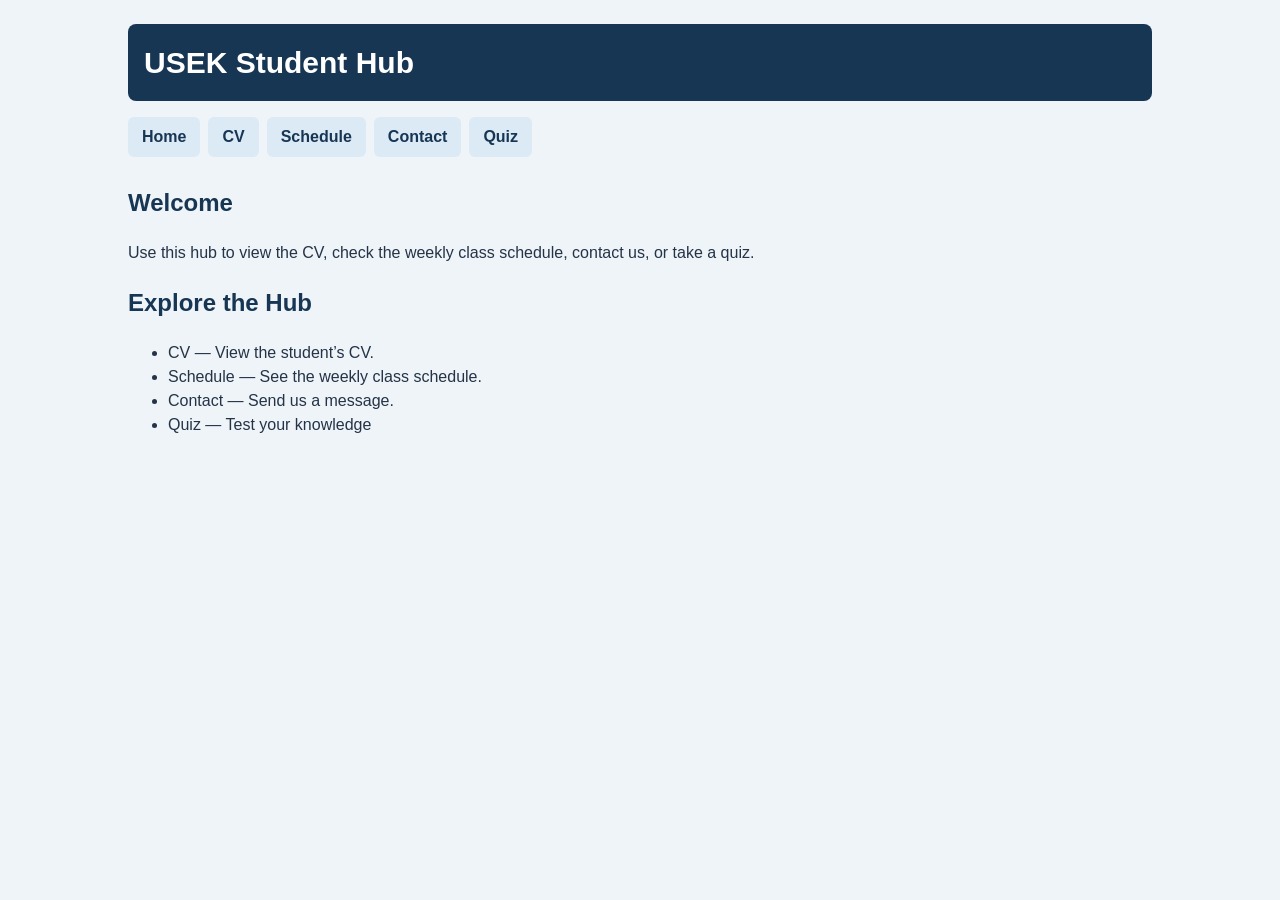
<file: index.html>
<!DOCTYPE html>
<HTML>
<head>
    <meta name="viewport" content="width=device-width, initial-scale=1.0">
    <link rel="stylesheet" href="style.css">
    <title>
USEK Student Hub

    </title> 


</head>
<body><h1>USEK Student Hub
</h1>
<nav><ul>
    <li><a href="index.html">Home</a></li>
    <li><a href="cv.html"> CV</a></li>
    <li><a href="schedule.html">Schedule</a></li>
    <li><a href="ContactForm.html">Contact</a></li>
    <li><a href="quiz.html">Quiz</a></li>
    
</ul></nav>

<h2> Welcome </h2>
<p>Use this hub to view the CV, check the weekly class schedule, contact us, or take a quiz.</p>
<h2>Explore the Hub</h2>
<ul>
    <li>CV — View the student’s CV.</li>
    <li>Schedule — See the weekly class schedule.</li>
    <li>Contact — Send us a message.</li>
    <li>Quiz — Test your knowledge</li>
    
    
</ul>

</body>

</HTML>
</file>
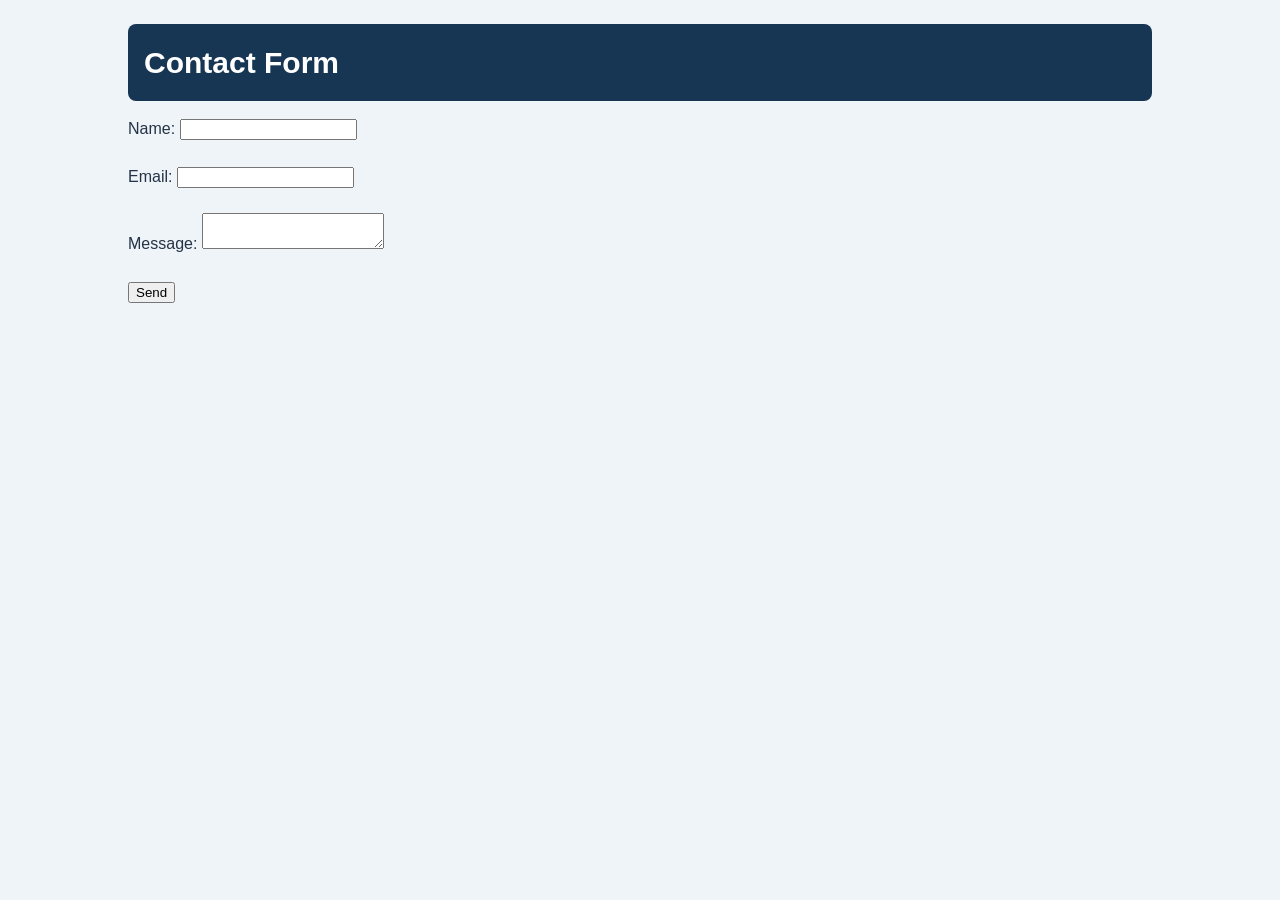
<file: ContactForm.html>
<!DOCTYPE html>
<html>
<head>
		 <link rel="stylesheet" href="style.css">
       <title>Contact Form</title>
</head>

      <body>
	  
	       <div>
		   
	       <h1>Contact Form</h1>
		   
		<form>
		     Name:
		 <input type="text">
		 <br><br> 
		 
		 Email:
		 <input type="email">
		 <br><br>
		 
		 
		 Message:
		 <textarea></textarea>
		 <br><br>
		 
		 
		 <input type="submit" value="Send">
		 </form>
		 </div>
		 
		 
		 </body>
		 </html>
</file>
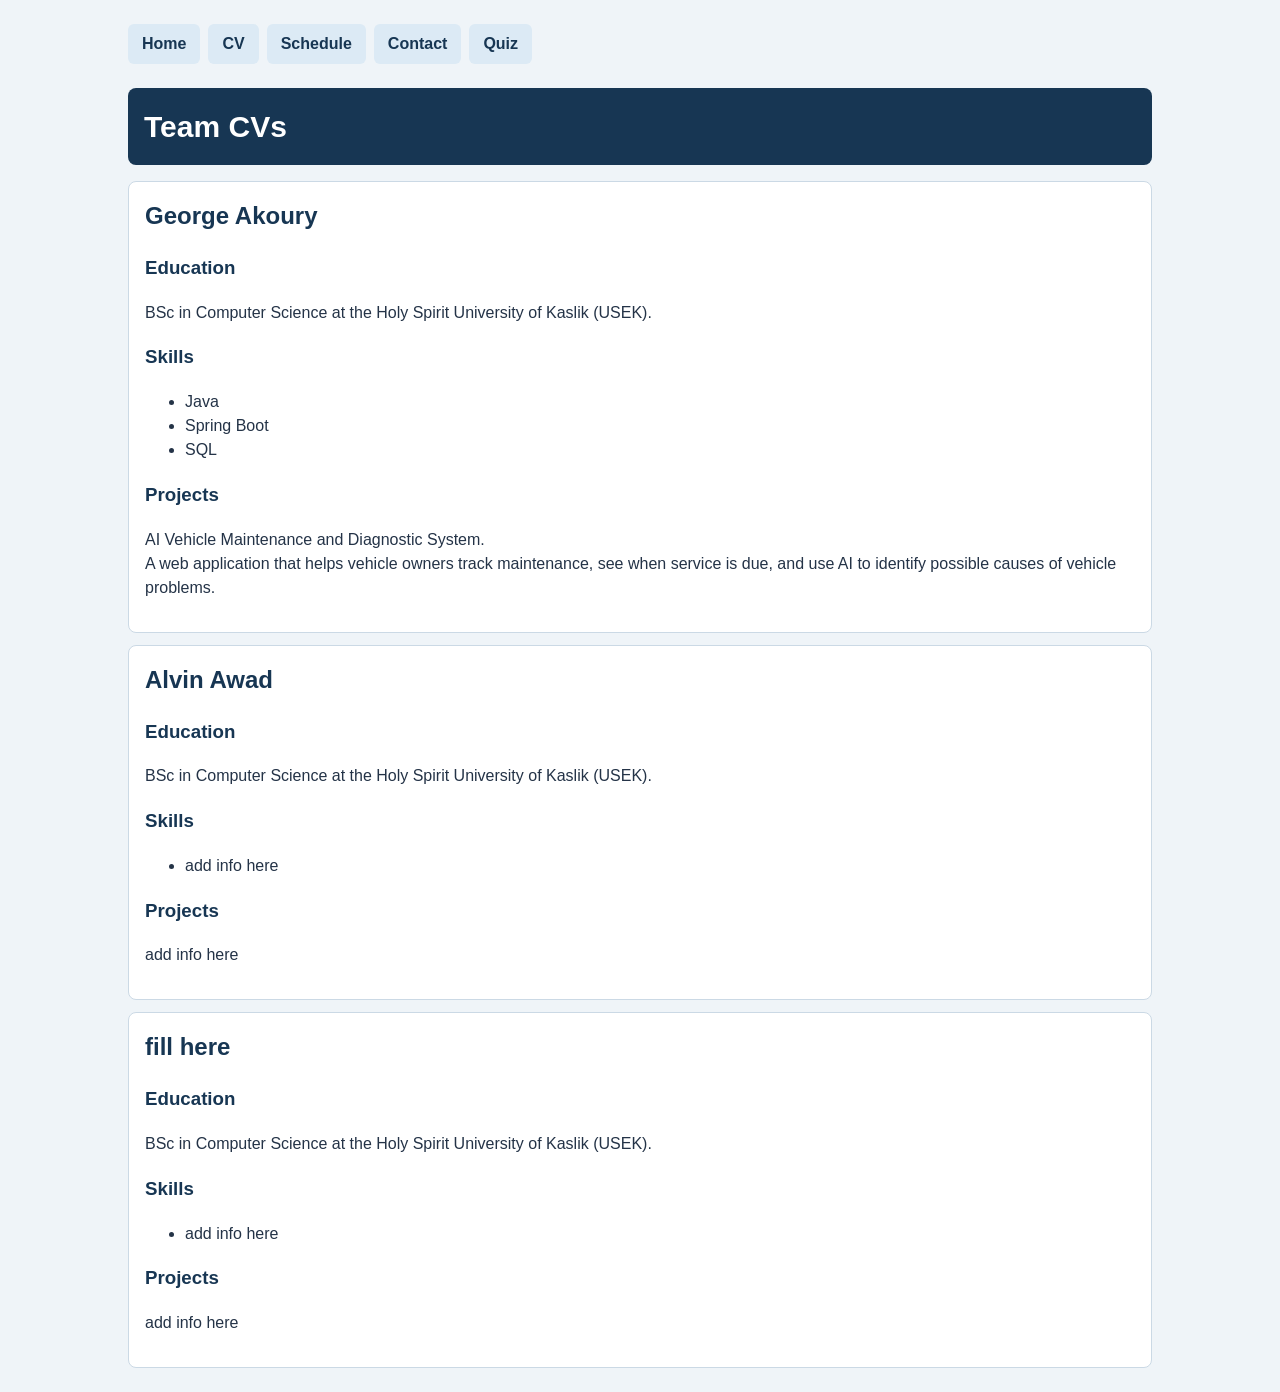
<file: cv.html>
<!DOCTYPE html>
<HTML>
<head>
    <meta name="viewport" content="width=device-width, initial-scale=1.0">
    <link rel="stylesheet" href="style.css">
    <title>
CV | USEK Student Hub.

    </title> 


</head>
<body><nav><ul>
    <li><a href="index.html">Home</a></li>
    <li><a href="cv.html"> CV</a></li>
    <li><a href="schedule.html">Schedule</a></li>
    <li><a href="ContactForm.html">Contact</a></li>
    <li><a href="quiz.html">Quiz</a></li>
    
</ul></nav>
    
    <h1>Team CVs</h1>
    <section>
        <h2>George Akoury</h2>
    <h3>Education</h3>
    <p>BSc in Computer Science at the Holy Spirit University of Kaslik (USEK).</p>
    <h3>Skills</h3>
    <ul><li>Java</li>
    <li>Spring Boot</li>
    <li>SQL</li>
    </ul>
    <h3>Projects</h3>
    <p>AI Vehicle Maintenance and Diagnostic System.<br>
        A web application that helps vehicle owners track maintenance, see when service is due, and use AI to identify possible causes of vehicle problems.
    </p>
    </section>
    <section>
        <h2>Alvin Awad</h2>
        <h3>Education</h3>
        <p>BSc in Computer Science at the Holy Spirit University of Kaslik (USEK).</p>
        <h3>Skills</h3>
        <ul><li>add info here</li></ul>
        <h3>Projects</h3>
        <p>add info here </p>

    </section>
    <section>
        <h2>fill here </h2>
        <h3>Education</h3>
        <p>BSc in Computer Science at the Holy Spirit University of Kaslik (USEK).</p>
        <h3>Skills</h3>
        <ul><li>add info here</li></ul>
        <h3>Projects</h3>
        <p>add info here </p>
        
    </section>

</body>
</HTML>
</file>
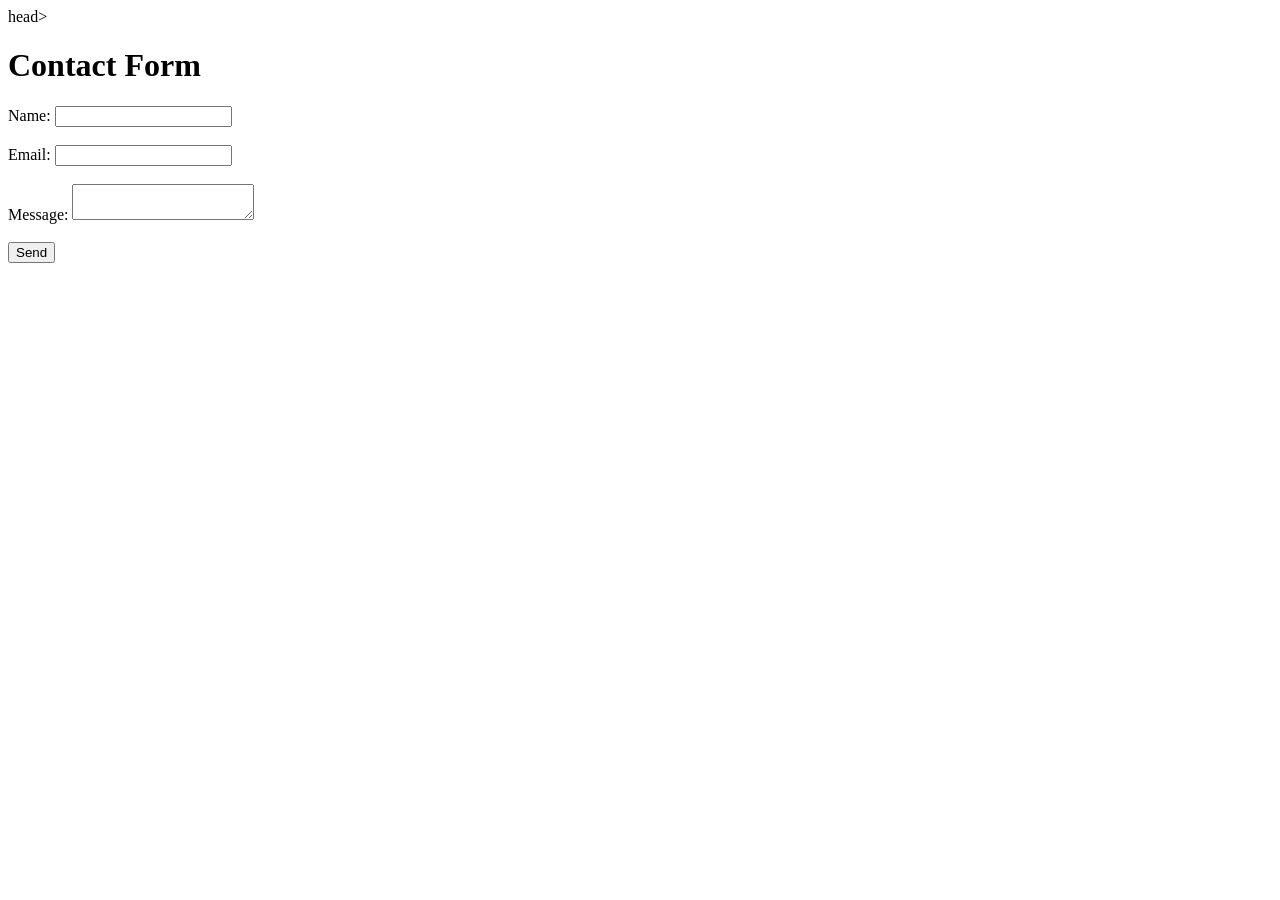
<file: JavaScriptValidation.html>
<!DOCTYPE html>
<html>
head>
    <title>JavaScript Validation</title>
</head>

<body>

    <div>
        <h1>Contact Form</h1>

        <form onsubmit="return validateForm();">

            Name:
            <input type="text" id="name">

            <br><br>

            Email:
            <input type="text" id="email">

            <br><br>

            Message:
            <textarea id="message"></textarea>

            <br><br>

            <input type="submit" value="Send">

        </form>
    </div>

    <script>

        function validateForm() {

            var name = document.getElementById("name").value;
            var email = document.getElementById("email").value;
            var message = document.getElementById("message").value;

            if (name == "" || email == "" || message == "") {
                alert("Please fill in all fields.");
                return false;
            }

            if (email.indexOf("@") == -1) {
                alert("Please enter a valid email.");
                return false;
            }

            alert("Form submitted successfully!");
            return true;
        }

    </script>

</body>
</html>
</file>
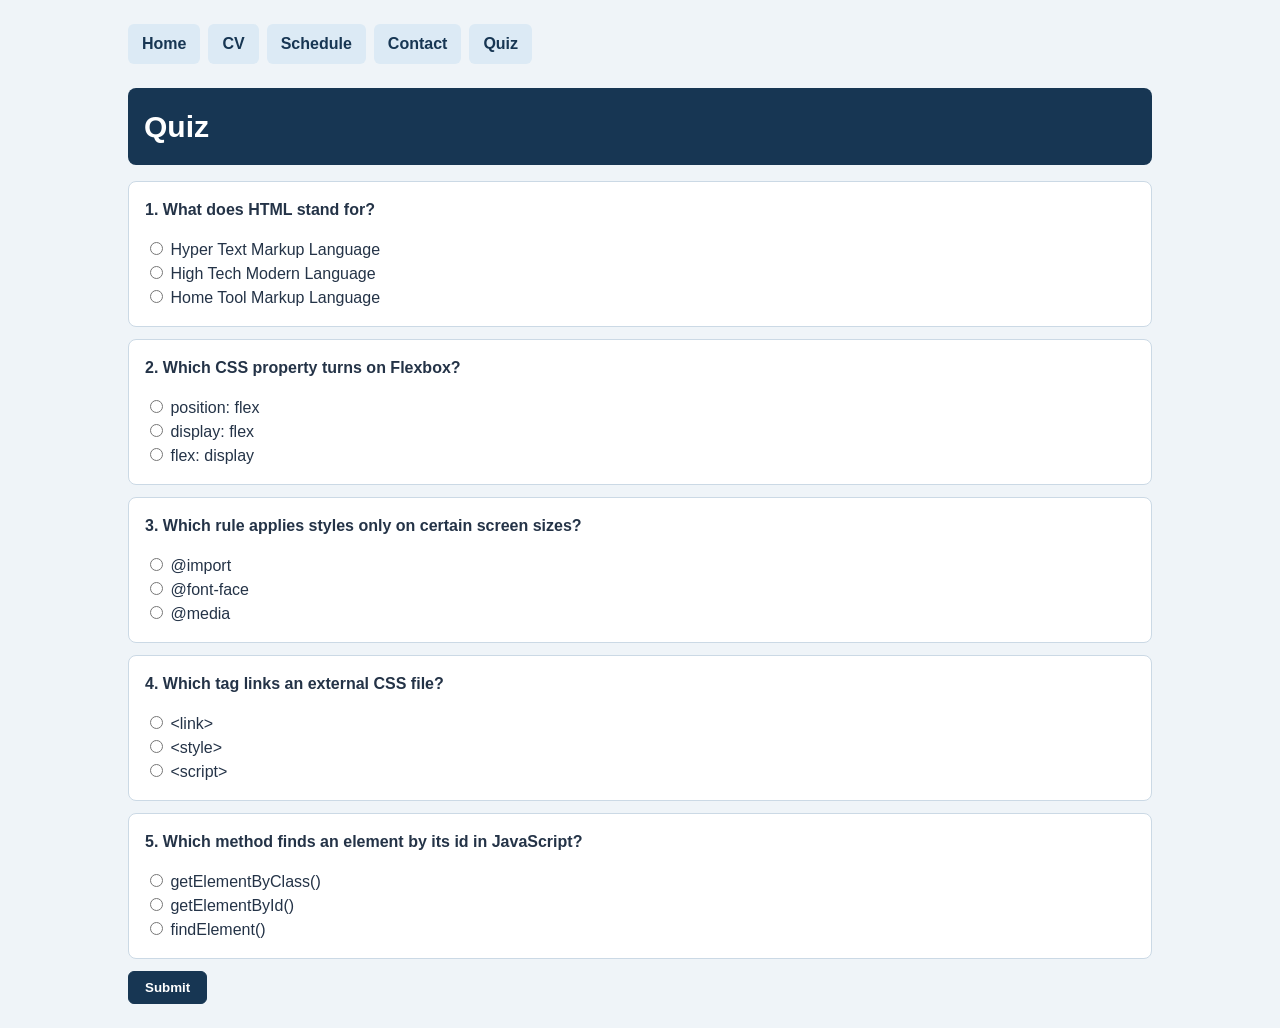
<file: quiz.html>
<!DOCTYPE html>
<html lang="en">
<head>
    <meta charset="UTF-8">
    <meta name="viewport" content="width=device-width, initial-scale=1.0">
    <title>Quiz</title>
    <link rel="stylesheet" href="style.css">
</head>
<body>
    <nav><ul>
    <li><a href="index.html">Home</a></li>
    <li><a href="cv.html"> CV</a></li>
    <li><a href="schedule.html">Schedule</a></li>
    <li><a href="ContactForm.html">Contact</a></li>
    <li><a href="quiz.html">Quiz</a></li>
    
</ul></nav>
 <h1>Quiz</h1>

<div class="question">
  <p>1. What does HTML stand for?</p>
  <label><input type="radio" name="q1" value="a"> Hyper Text Markup Language</label><br>
  <label><input type="radio" name="q1" value="b"> High Tech Modern Language</label><br>
  <label><input type="radio" name="q1" value="c"> Home Tool Markup Language</label>
</div>

<div class="question">
  <p>2. Which CSS property turns on Flexbox?</p>
  <label><input type="radio" name="q2" value="a"> position: flex</label><br>
  <label><input type="radio" name="q2" value="b"> display: flex</label><br>
  <label><input type="radio" name="q2" value="c"> flex: display</label>
</div>

<div class="question">
  <p>3. Which rule applies styles only on certain screen sizes?</p>
  <label><input type="radio" name="q3" value="a"> @import</label><br>
  <label><input type="radio" name="q3" value="b"> @font-face</label><br>
  <label><input type="radio" name="q3" value="c"> @media</label>
</div>

<div class="question">
  <p>4. Which tag links an external CSS file?</p>
  <label><input type="radio" name="q4" value="a"> &lt;link&gt;</label><br>
  <label><input type="radio" name="q4" value="b"> &lt;style&gt;</label><br>
  <label><input type="radio" name="q4" value="c"> &lt;script&gt;</label>
</div>

<div class="question">
  <p>5. Which method finds an element by its id in JavaScript?</p>
  <label><input type="radio" name="q5" value="a"> getElementByClass()</label><br>
  <label><input type="radio" name="q5" value="b"> getElementById()</label><br>
  <label><input type="radio" name="q5" value="c"> findElement()</label>
</div>

<button id="submit">Submit</button>
<p id="result"></p>

<script src="quiz.js"></script>   
</body>
</html>
</file>
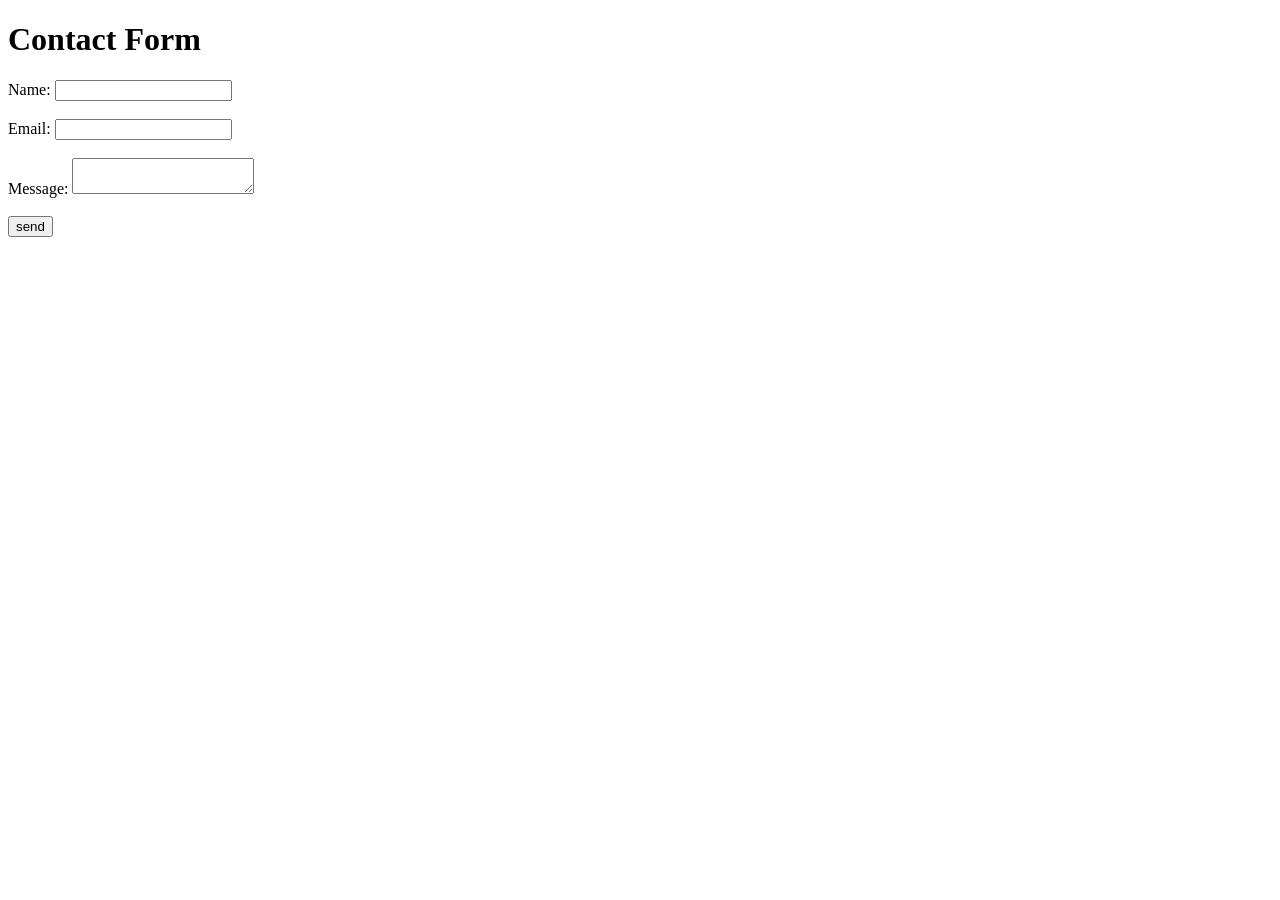
<file: requiredvalidation.html>
<!DOCTYPE html>
<html>
<head>
     <title>Contact Form</title>
	 
	 <body>
	 
	 <div>
	      <h1>Contact Form</h1>
		  
		  <form> 
		  Name:
		       <input type="text" required>
			   <br><br>
			   
			   Email:
			          <input type="email" required>
					  <br><br>
					  
				Message:
				         <textarea required> </textarea>
						 <br><br>
						 
				<input type="submit" value="send">
				</form>
			</div>
			   
			   
			  </body>
			 </html>
</file>
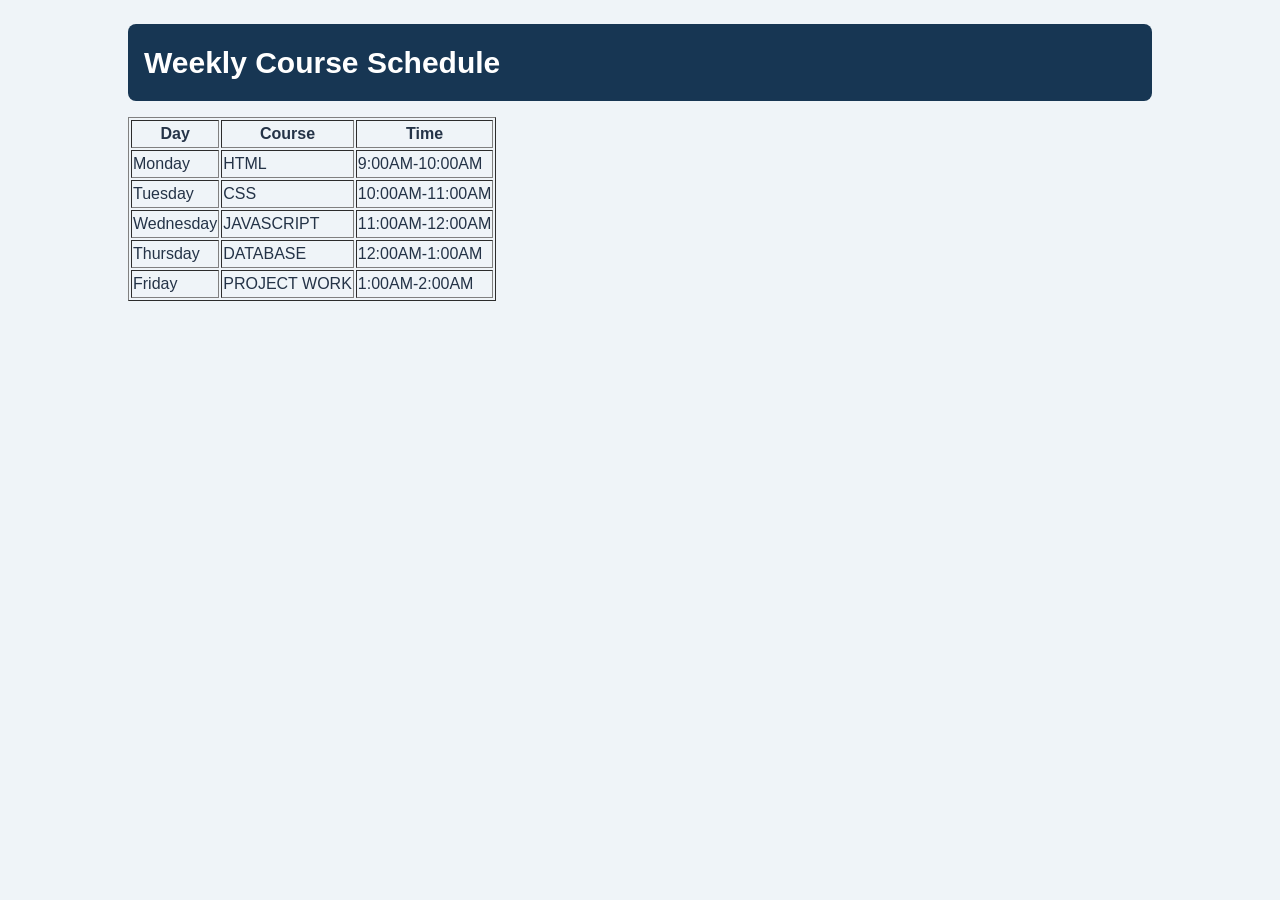
<file: schedule.html>
<!DOCTYPE html>
<html>
<head>
     <link rel="stylesheet" href="style.css">
      <title>Weekly Course Schedule</title>
</head>

<body>

  <h1>Weekly Course Schedule</h1>
  
  <table border="1">
  <tr>
      <th>Day</th>
	  <th>Course</th>
	  <th>Time</th>
  </tr>
	  
	  <tr>
	      <td>Monday</td>
		  <td>HTML</td>
		  <td>9:00AM-10:00AM</td>
		</tr>
		 
		 <tr>
		     <td>Tuesday</td>
			 <td>CSS</td>
			 <td>10:00AM-11:00AM</td>
		</tr>
		
		<tr>
		    <td>Wednesday</td>
			<td>JAVASCRIPT</td>
			<td>11:00AM-12:00AM</td>
		</tr>
		
		<tr>
		    <td>Thursday</td>
			<td>DATABASE</td>
			<td>12:00AM-1:00AM</td>
		</tr>
		
		<tr>
		    <td>Friday</td>
			<td>PROJECT WORK</td>
			<td>1:00AM-2:00AM</td>
		</tr>
		
		</table> 
		</body>
		</html>
</file>
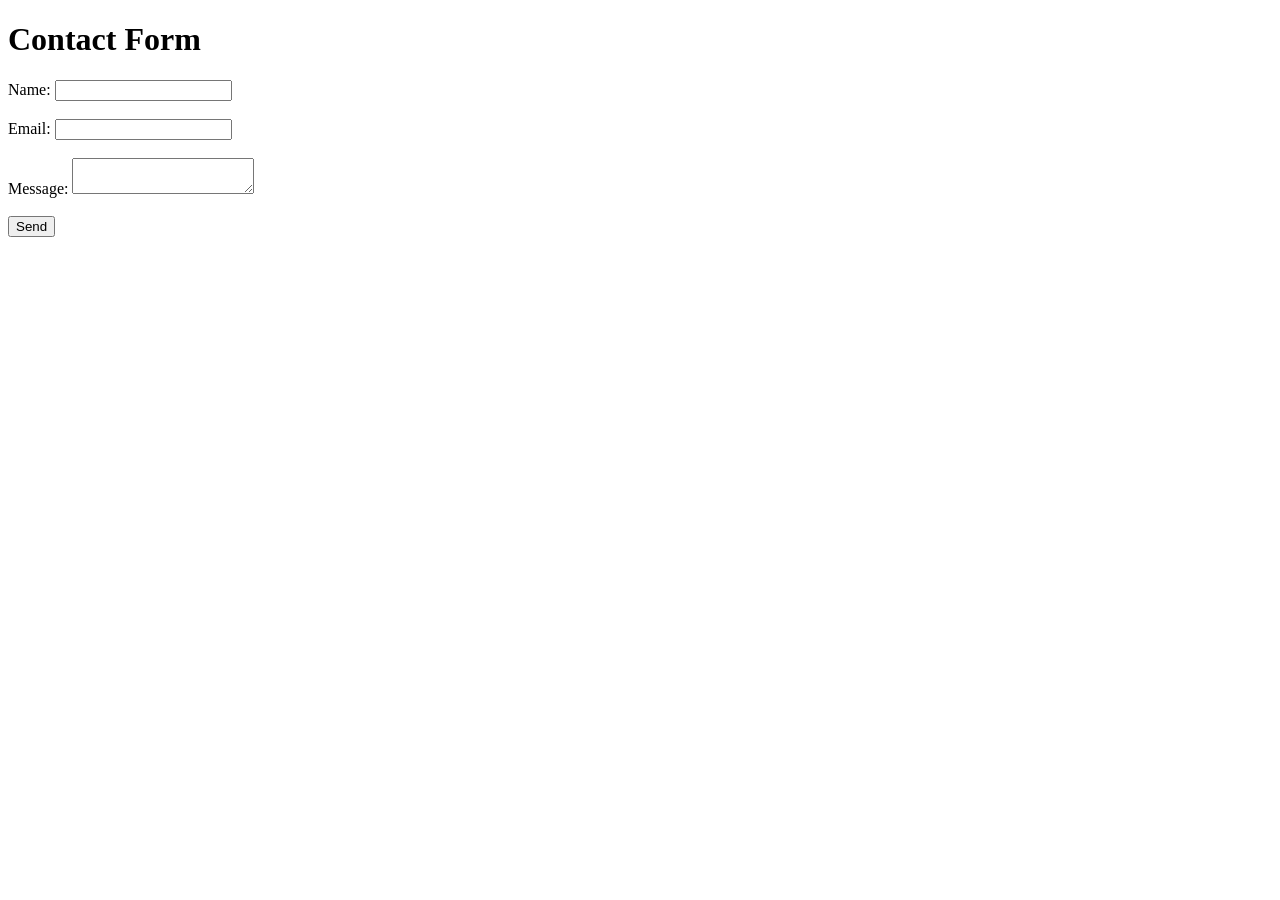
<file: testing.html>
<!DOCTYPE html>
<html>
<head>
    <title>Form Testing</title>
</head>

<body>

    <div>
        <h1>Contact Form</h1>

        <form onsubmit="return validateForm();">

            Name:
            <input type="text" id="name">

            <br><br>

            Email:
            <input type="text" id="email">

            <br><br>

            Message:
            <textarea id="message"></textarea>

            <br><br>

            <input type="submit" value="Send">

        </form>
    </div>

    <script>
        function validateForm() {

            var name = document.getElementById("name").value;
            var email = document.getElementById("email").value;
            var message = document.getElementById("message").value;

            if (name == "" || email == "" || message == "") {
                alert("Please fill in all fields.");
                return false;
            }

            if (email.indexOf("@") == -1) {
                alert("Please enter a valid email.");
                return false;
            }

            alert("Form submitted successfully!");
            return true;
        }
    </script>

</body>
</html>
</file>
<file: style.css>
body {
    font-family: Arial, sans-serif;
    background-color: #eff4f8;
    color: #243347;
    line-height: 1.5;
    margin: 24px 10%;
}

h1 {
    background-color: #173653;
    color: #ffffff;
    font-size: 30px;
    padding: 16px;
    margin: 0 0 16px;
    border-radius: 8px;
}

h2, h3 {
    color: #173653;
}

nav ul {
    display: flex;
    flex-wrap: wrap;
    list-style: none;
    padding: 0;
    margin: 0 0 16px;
}

nav li {
    margin-right: 8px;
    margin-bottom: 8px;
}

nav a {
    display: block;
    background-color: #dceaf5;
    color: #173653;
    padding: 8px 14px;
    border-radius: 6px;
    font-weight: bold;
    text-decoration: none;
}

section, .question, .contact-form {
    background-color: #ffffff;
    border: 1px solid #cbd9e5;
    border-radius: 8px;
    padding: 16px;
    margin-bottom: 12px;
}

section h2, .question p {
    margin-top: 0;
}

.question p, #result {
    font-weight: bold;
}

.schedule-table {
    width: 100%;
    background-color: #ffffff;
    border: 1px solid #cbd9e5;
}

.schedule-table th, .schedule-table td {
    text-align: left;
    padding: 10px;
    border: 1px solid #cbd9e5;
}

.schedule-table th {
    background-color: #173653;
    color: #ffffff;
}

.contact-form label {
    display: block;
    color: #173653;
    font-weight: bold;
    margin-bottom: 4px;
}

.contact-field {
    display: block;
    width: 90%;
    background-color: #f8fbfe;
    color: #243347;
    padding: 8px;
    margin-bottom: 14px;
    border: 1px solid #8498ab;
    border-radius: 6px;
}

button, .send-button {
    background-color: #173653;
    color: #ffffff;
    border: 1px solid #173653;
    border-radius: 6px;
    padding: 8px 16px;
    font-weight: bold;
}

@media screen and (max-width: 900px) {
    body {
        margin: 20px 5%;
    }
}

@media screen and (max-width: 600px) {
    body {
        margin: 12px;
    }

    h1 {
        font-size: 24px;
    }

    nav ul {
        flex-direction: column;
    }

    nav li {
        margin-right: 0;
    }

    .schedule-table th, .schedule-table td {
        padding: 4px;
    }
}
</file>
